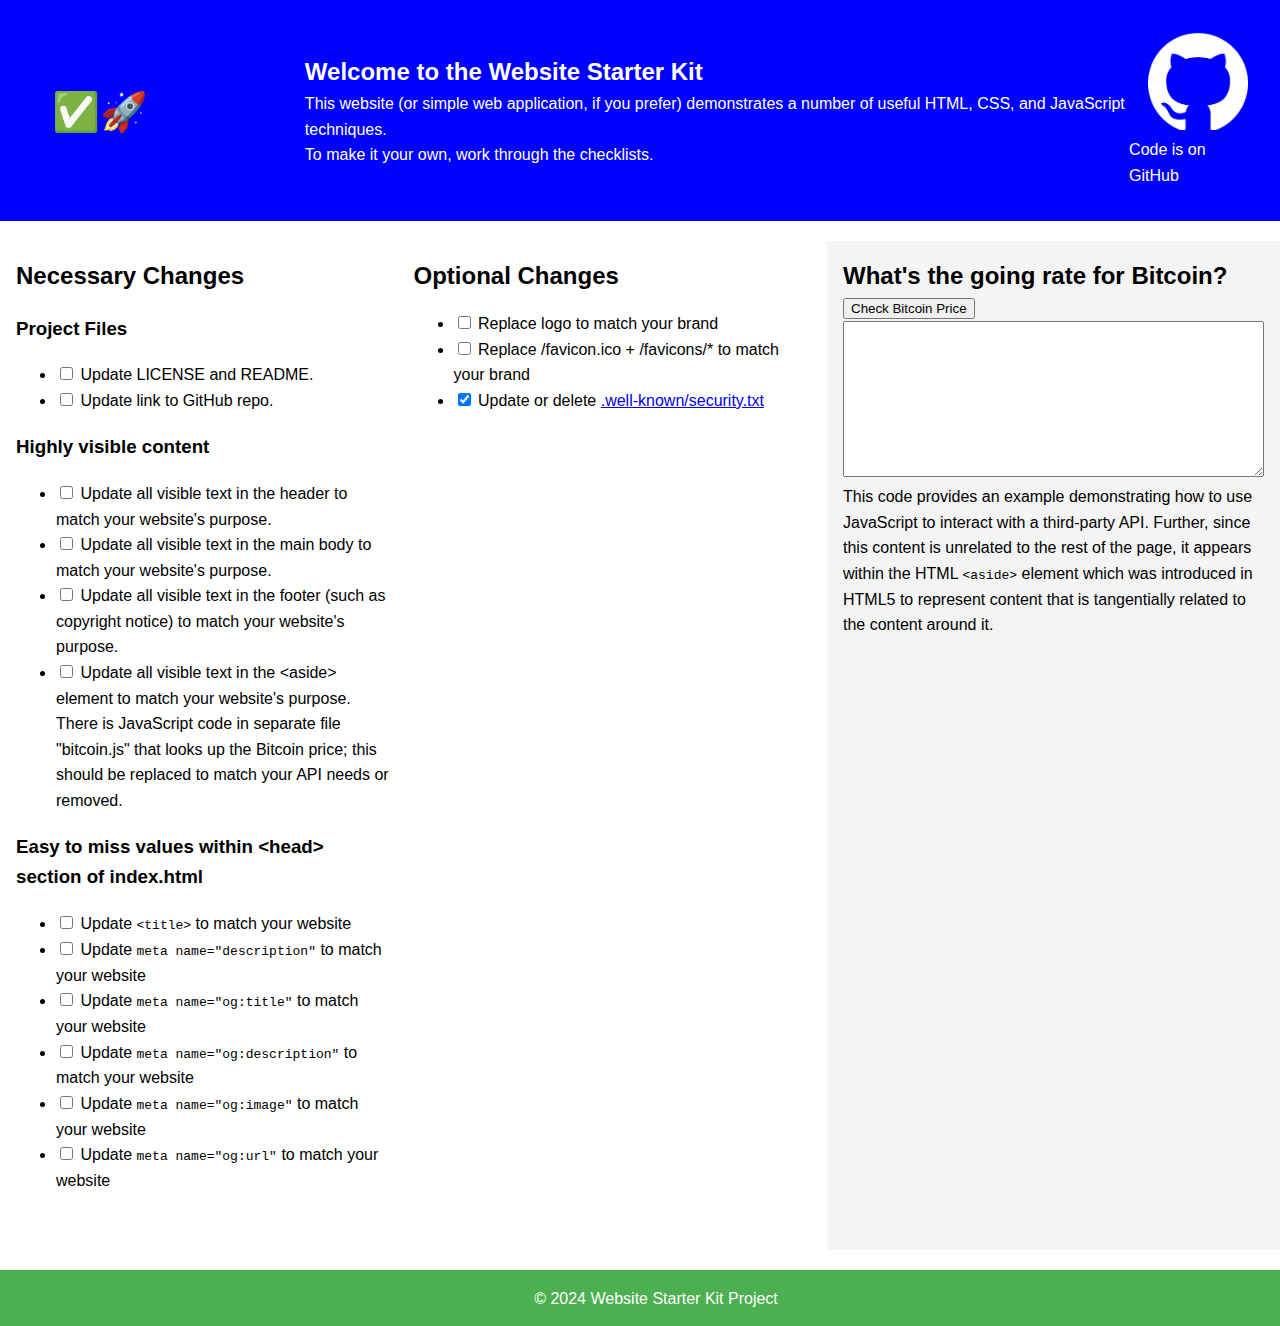
<file: src/index.html>
<!DOCTYPE html>
<html lang="en">

<head>
    <meta charset="UTF-8">
    <!-- uppercase "UTF" for overly pedantic reasons (https://blog.codingoutloud.com/2009/04/08/is-utf-8-case-sensitive-in-xml-declaration/) -->
    <meta name="viewport" content="width=device-width, initial-scale=1">
    <meta name="referrer" content="strict-origin"> <!-- favors privacy -->

    <title>Baseline website from the Website Starter Kit Project at websitestarterkit.org</title>
    <meta name="description"
        content="Standards-compliant, accessible, SEO-friendly, and modern website template to help you get started on your website journey.">

    <meta property="og:title" content="Baseline website from the Website Starter Kit Project at websitestarterkit.org">
    <meta property="og:description"
        content="Primer Websites are standards-compliant, accessible, SEO-friendly and use other modern best practices to serve as a fast and efficient starting point for your own website.">
    <meta property="og:image" content="images/logo.svg">
    <meta property="og:url" content="https://websitestarterkit.org/">

    <meta name="twitter:card" content="summary_large_image">

    <meta name="theme-color" content="#3f2d2d">
    <!-- Specifies the theme color for mobile browsers https://caniuse.com/?search=theme-color -->

    <meta name="robots" content="index, follow"> <!-- favors SEO -->

    <!-- AVOID THIS with rel="icon" - if there are others besides /favicon incldue the sizes attribute <link rel="icon" href="/favicons/favicon.ico" type="image/x-icon"> -->
    <link rel="icon" href="/favicon.ico" />

    <link rel="canonical" href="https://websitestarterkit.org/">
    <!-- favors SEO to parent where it belongs in this case -->

    <link rel="stylesheet" type="text/css" href="styles.css">
    <script src="bitcoin.js" defer></script>
</head>

<body>
    <header>
        <div class="header-app-logo">
            <a href="https://websitestarterkit.org"><img src="images/logo.svg" alt="Home"></a>
        </div>

        <div class="header-app-title">
            <h2>Welcome to the Website Starter Kit</h2>
            <p>This website (or simple web application, if you prefer) demonstrates a number of useful HTML, CSS,
                and JavaScript techniques.</p>
            <p>To make it your own, work through the checklists.</p>
        </div>

        <div class="header-github-logo">
            <a href="https://github.com/websitestarterkit/websitestarterkit">
                <img src="images/github-mark-white.png" alt="GitHub Octocat">
            </a>
            <p>Code is on GitHub</p>
        </div>
    </header>

    <main>
        <section id="necessary-changes">
            <h2>Necessary Changes</h2>

            <h3>Project Files</h3>
            <ul>
                <li><input type="checkbox" id="proj1">
                    <label for="proj1">Update LICENSE and README.</label>
                </li>
                <li><input type="checkbox" id="proj2">
                    <label for="proj2">Update link to GitHub repo.</label>
                </li>
            </ul>
            </ul>
            
            <h3>Highly visible content</h3>
            <ul>
                <li><input type="checkbox" id="visible1">
                    <label for="visible1">Update all visible text in the header to match your website's purpose.</label>
                </li>
                <li><input type="checkbox" id="visible2">
                    <label for="visible2">Update all visible text in the main body to match your website's purpose.</label>
                </li>
                <li><input type="checkbox" id="visible3">
                    <label for="visible3">Update all visible text in the footer (such as copyright notice) 
                        to match your website's purpose.</label>
                </li>
                <li><input type="checkbox" id="visible4">
                    <label for="visible4">Update all visible text in the &lt;aside> element to match your website's purpose. 
                        There is JavaScript code in separate file "bitcoin.js" that looks up the Bitcoin price; 
                        this should be replaced to match your API needs or removed.</label>
                </li>
            </ul>

            <h3>Easy to miss values within &lt;head> section of index.html</h3>
            <ul>
                <li><input type="checkbox" id="change1">
                    <label for="change1">Update <code>&lt;title></code> to match your website</label>
                </li>
                <li><input type="checkbox" id="change2">
                    <label for="change2">Update <code>meta name="description"</code> to match your website</label>
                </li>
                <li><input type="checkbox" id="change3">
                    <label for="change3">Update <code>meta name="og:title"</code> to match your website</label>
                </li>
                <li><input type="checkbox" id="change4">
                    <label for="change4">Update <code>meta name="og:description"</code> to match your website</label>
                </li>
                <li><input type="checkbox" id="change5">
                    <label for="change5">Update <code>meta name="og:image"</code> to match your website</label>
                </li>
                <li><input type="checkbox" id="change6">
                    <label for="change6">Update <code>meta name="og:url"</code> to match your website</label>
                </li>
            </ul>
        </section>
        <section id="optional-changes">
            <h2>Optional Changes</h2>
            <ul>
                <li><input type="checkbox" id="opional1">
                    <label for="opional1">Replace logo to match your brand</label>
                </li>
                <li><input type="checkbox" id="opional2">
                    <label for="opional2">Replace /favicon.ico + /favicons/* to match your brand</label>
                </li>
                <li><input type="checkbox" id="opional3" checked>
                    <label for="opional3">Update or delete <a
                            href="/.well-known/security.txt">.well-known/security.txt</a></label>
                </li>
            </ul>
        </section>
    </main>

    <script>
        // Retrieve the checkbox values from local storage
        const checkboxValues = JSON.parse(localStorage.getItem('checkboxValues')) || {};

        // Set the checked state of the checkboxes based on the stored values
        Object.keys(checkboxValues).forEach((checkboxId) => {
            const checkbox = document.getElementById(checkboxId);
            if (checkbox) {
                checkbox.checked = checkboxValues[checkboxId];
            }
        });

        // Save the checkbox values to local storage when a checkbox is clicked
        document.querySelectorAll('input[type="checkbox"]').forEach((checkbox) => {
            checkbox.addEventListener('change', () => {
                checkboxValues[checkbox.id] = checkbox.checked;
                localStorage.setItem('checkboxValues', JSON.stringify(checkboxValues));
            });
        });
    </script>

    <aside>
        <h2>What's the going rate for Bitcoin?</h2>
        <form> <!-- better semantics with <form> for accessibility -->
            <button type="button" id="BitcoinPriceCheck" class="bitcoinGetPriceButton">Check Bitcoin Price</button>
            <textarea title="Bitcoin price results" id="BitcoinPriceCheckResults" name="BitcoinPriceCheckResults"
                rows="10" cols="50" class="bitcoinPriceContainer"></textarea>
        </form>
        <p>This code provides an example demonstrating how to use JavaScript to interact with a third-party API.
            Further, since this content is unrelated to the rest of the page, it appears within the
            HTML <code>&lt;aside></code> element which was introduced in HTML5 to represent content that is
            tangentially related to the content around it.
        </p>
    </aside>
    <footer>
        <p>&copy; 2024 Website Starter Kit Project</p>
    </footer>
</body>

</html>
</file>
<file: src/styles.css>
:root {
   /* define variables for text color and background color */
   --text-color: #333;
   --background-color: #f4f4f4;
   --header-background-color: #0000FF;

   --primary-color: #007bff;
   /* Primary color for the site */
   --secondary-color: #6c757d;
   /* Secondary color for the site */
   --success-color: #28a745;
   /* Success color for the site */
   --info-color: #17a2b8;
   /* Info color for the site */
   --warning-color: #ffc107;
   /* Warning color for the site */
   --danger-color: #dc3545;
   /* Danger color for the site */
   --light-color: #f8f9fa;
   /* Light color for the site */
   --dark-color: #343a40;
   /* Dark color for the site */
   --breakpoint-sm: 576px;
   /* Small breakpoint for responsive design */
   --breakpoint-md: 768px;
   /* Medium breakpoint for responsive design */
   --breakpoint-lg: 992px;
   /* Large breakpoint for responsive design */
   --breakpoint-xl: 1200px;
   /* Extra-large breakpoint for responsive design */
}

/* Reset some default browser styles to ensure consistency across different browsers */
body,
h1,
h2,
p {
   margin: 0;
   padding: 0;
}



/* Define the main layout using CSS Grid */
body {
   display: grid;
   grid-template-areas:
      "header header"
      "main aside"
      "footer footer";
   grid-template-rows: auto 1fr auto;
   grid-template-columns: 2fr 1fr;
   gap: 20px;
   /* Space between grid items */
   font-family: Arial, sans-serif;
   /* Set the font for the entire page */
   line-height: 1.6;
   /* Set line height for better readability */
   min-height: 100vh;
   /* Ensure the body takes at least the full height of the viewport */
}

/* Style the header */
header {
   grid-area: header;
   /* Place the header in the header grid area */

   display: flex;
   align-items: center;
   justify-content: space-between;

   background-color: var(--header-background-color);
   color: white; /* White text color matches github logo and contrasts background */
   padding: 2rem;
   width: 100%;
   box-sizing: border-box;
}

/* logo for this app displayed at top-left in header */
.header-app-logo {
   display: inline-block;
}
.header-app-logo img {
   /* Use % to make image responsive */
   width: 50%;
   height: auto;
   vertical-align: middle;
   transform: translateY(15px);
}

/* GitHub logo in header */
.header-github-logo {
   display: inline-block;
   /* margin-left: auto; */
}
.header-github-logo img {
   max-width: 100px;
   height: auto;
   transform: translateX(19px);
}
.header-github-logo p h1 h2 h3 {
   display: flex;
   align-items: center;
   vertical-align: middle;
}

/* Style the main content area */
main {
   display: grid;
   /* Use CSS Grid for the main content to place sections side-by-side */
   grid-template-columns: 1fr 1fr;
   /* Two equal-width columns */
   gap: 20px;
   /* Space between columns */
   padding: 1rem;
   /* Padding inside the main content */
   grid-area: main;
   /* Place the main content in the main grid area */
}

/* Style individual sections within the main content */
section {
   margin-bottom: 1.5rem;
   /* Space below each section */
}

/* Style the aside (sidebar) */
aside {
   background-color: #f4f4f4;
   /* Light gray background color */
   padding: 1rem;
   /* Padding inside the aside */
   grid-area: aside;
   /* Place the aside in the aside grid area */
}

/* Style the footer */
footer {
   background-color: #4CAF50;
   /* Green background color */
   color: white;
   /* White text color */
   text-align: center;
   /* Center the text horizontally */
   padding: 1rem;
   /* Padding inside the footer */
   grid-area: footer;
   /* Place the footer in the footer grid area */
   width: 100%;
   /* Make sure the footer spans the full width */
}


/* Responsive layout for screens narrower than 768px */
@media (max-width: 768px) {
   body {
      grid-template-areas:
         /* Adjust grid areas for a single-column layout */
         "header"
         "main"
         "aside"
         "footer";
      grid-template-columns: 1fr;
      /* Single column layout */
   }

   main {
      grid-template-columns: 1fr;
      /* Single column layout for sections within main */
   }
}
</file>
